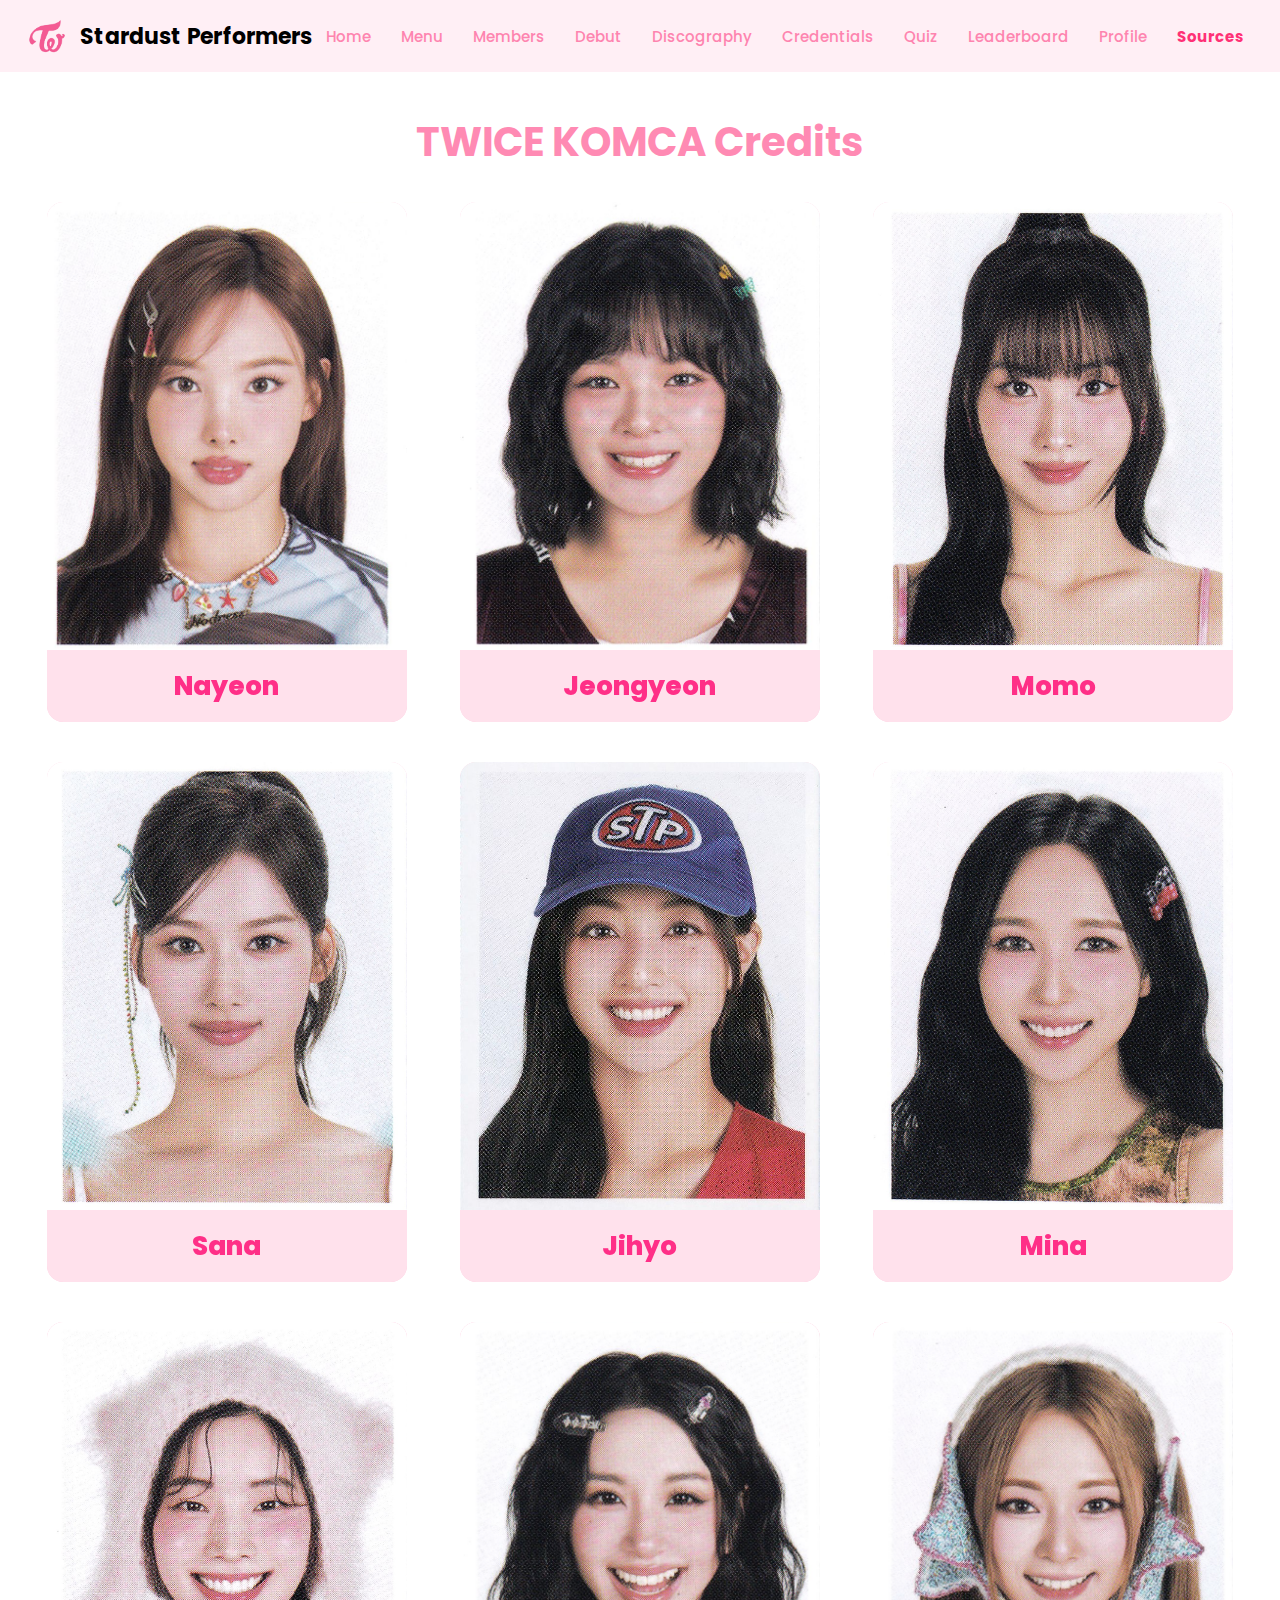
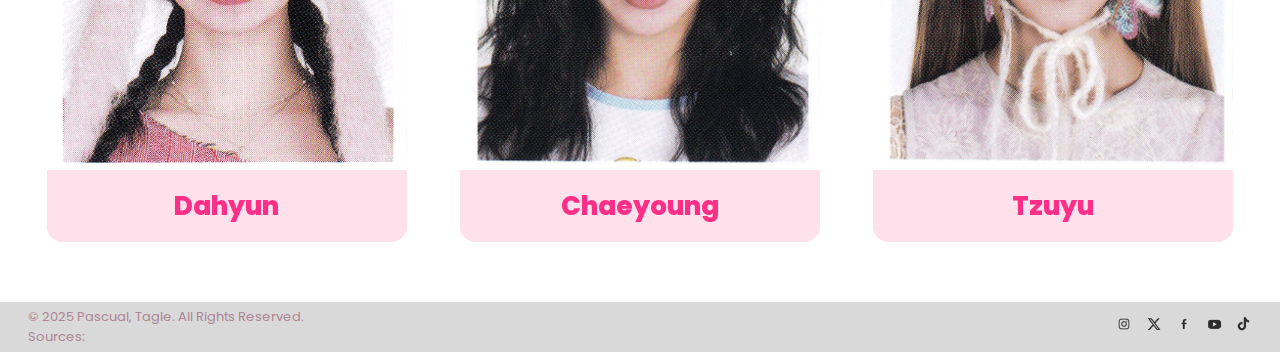
<file: public/credentials.html>
<!DOCTYPE html>
<html lang="en">
<head>
    <meta charset="utf-8" />
    <meta name="viewport" content="width=device-width, initial-scale=1" />
    <title>Stardust Performers</title>

    <link href="https://fonts.googleapis.com/css2?family=Poppins:wght@300;400;600;800&display=swap" rel="stylesheet">
    <link rel="stylesheet" href="credentials.css">
    <link rel="stylesheet" href="home.css">
</head>

<body>

    <nav>
        <div class="nav-left">
            <img src="../assets/twicelogo.png" class="logo" alt="Twice Logo">
            <span class="website-name">Stardust Performers</span>
        </div> 
        <ul class="menu">
            <li><a href="../index.html">Home</a></li>
            <li><a href="menu.html">Menu</a></li>
            <li><a href="members.html">Members</a></li>
            <li><a href="debut.html">Debut</a></li>
            <li><a href="discography.html">Discography</a></li>
            <li><a href="credentials.html">Credentials</a></li>
            <li><a href="quiz.html">Quiz</a></li>
            <li><a href="leaderboard.html">Leaderboard</a></li>
            <li><a href="profile.html">Profile</a></li>
            <li><a href="sources.html" class="active">Sources</a></li>
        </ul>
    </nav>

    <section class="credentials-section">

        <h1 class="credentials-title">TWICE KOMCA Credits</h1>

        <div class="card-grid">

            <div class="flip-card">
                <div class="flip-card-inner">

                    <div class="flip-card-front">
                        <img src="../assets/credentials/nayeon.jpg" alt="Nayeon">
                        <h2>Nayeon</h2>
                    </div>

                    <div class="flip-card-back">
                        <p>24/7 - twicetagram</p>
                        <p>rainbow - Feel Special</p>
                        <p>21:29 - Feel Special</p>
                        <p>Make Me Go - MORE & MORE</p>
                        <p>21:29 (Japanese) - #TWICE3</p>
                        <p>Depend On You - Eyes wide open</p>
                        <p>Baby Blue Love - Taste of Love</p>
                        <p>F.I.L.A. (Fall In Love Again) - FOL:O+T=<3 </p>
                        <p>Love Countdown - IM NAYEON</p>
                        <p>All of Nothing - IM NAYEON</p>
                        <p>Celebrate - Celebrate</p>
                        <p>Meeeeee - TEN: The Story Goes On</p>
                        <p>ME+YOU - TEN: The Story Goes On</p>
                    </div>

                </div>
            </div>

            <div class="flip-card">
                <div class="flip-card-inner">
                    <div class="flip-card-front">
                        <img src="../assets/credentials/jeongyeon.jpg" alt="Jeongyeon">
                        <h2>Jeongyeon</h2>
                    </div>
                    <div class="flip-card-back">
                        <p>Love Line - twicetagram</p>
                        <p>Sweet Talker - What is Love?</p>
                        <p>Lalala - YES or YES</p>
                        <p>21:29 - Feel Special</p>
                        <p>Sweet Summer Day - MORE & MORE</p>
                        <p>21:29 (Japanese) - #TWICE3</p>
                        <p>Celebrate - Celebrate</p>
                        <p>BLOOM - With YOU-th</p>
                        <p>ME+YOU - TEN: The Story Goes On</p>
                    </div>
                </div>
            </div>

            <div class="flip-card">
                <div class="flip-card-inner">
                    <div class="flip-card-front">
                        <img src="../assets/credentials/momo.jpg" alt="Momo">
                        <h2>Momo</h2>
                    </div>
                    <div class="flip-card-back">
                        <p>Shot Thru The Heart - Summer Nights</p>
                        <p>Hot - FANCY YOU</p>
                        <p>Love Foolish - Feel Special</p>
                        <p>21:29 - Feel Special</p>
                        <p>21:29 (Japanese) - #TWICE3</p>
                        <p>Celebrate - Celebrate</p>
                        <p>Funny Valentine - Masterpiece</p>
                        <p>Money In My Pocket - Haute Couture</p>
                        <p>ME+YOU - TEN: The Story Goes On</p>
                    </div>
                </div>
            </div>

            <div class="flip-card">
                <div class="flip-card-inner">
                    <div class="flip-card-front">
                        <img src="../assets/credentials/sana.jpg" alt="Sana">
                        <h2>Sana</h2>
                    </div>
                    <div class="flip-card-back">
                        <p>Shot Thru The Heart - Summer Nights</p>
                        <p>Turn It Up - FANCY YOU</p>
                        <p>21:29 - Feel Special</p>
                        <p>21:29 (Japanese) - #TWICE3</p>
                        <p>Do What We Like - Eyes wide open</p>
                        <p>Conversation - Taste of Love</p>
                        <p>Celebrate - Celebrate</p>
                        <p>Rewind You - Masterpiece</p>
                        <p>Mirage - Haute Couture</p>
                        <p>ME+YOU - TEN: The Story Goes On</p>
                    </div>
                </div>
            </div>

            <div class="flip-card">
                <div class="flip-card-inner">
                    <div class="flip-card-front">
                        <img src="../assets/credentials/jihyo.jpg" alt="Jihyo">
                        <h2>Jihyo</h2>
                    </div>
                    <div class="flip-card-back">
                        <p>Eye Eye Eyes - SIGNAL</p>
                        <p>24/7 - twicetagram</p>
                        <p>HO! - What is Love?</p>
                        <p>Sunset - YES or YES</p>
                        <p>Girls Like Us - FANCY YOU</p>
                        <p>Get Loud - Feel Special</p>
                        <p>21:29 - Feel Special</p>
                        <p>21:29 (Japanese) - #TWICE3</p>
                        <p>Up No More - Eyes wide open</p>
                        <p>First Time - Taste of Love</p>
                        <p>REAL YOU - FOL:O+T=<3 </p>
                        <p>CACTUS - FOL:O+T=<3 </p>
                        <p>Celebrate - Celebrate</p>
                        <p>Trouble - BETWEEN 1&2</p>
                        <p>Talkin’ About It (ft. 24kGoldn) - ZONE</p>
                        <p>Closer - ZONE</p>
                        <p>Wishin’ on you - ZONE</p>
                        <p>Don’t Wanna Go Back (with Heize) - ZONE</p>
                        <p>Room - ZONE</p>
                        <p>Nightmare - Zone</p>
                        <p>Like 1 - ENEMY</p>
                        <p>ME+YOU - TEN: The Story Goes On</p>
                    </div>
                </div>
            </div>

            <div class="flip-card">
                <div class="flip-card-inner">
                    <div class="flip-card-front">
                        <img src="../assets/credentials/mina.jpg" alt="Mina">
                        <h2>Mina</h2>
                    </div>
                    <div class="flip-card-back">
                        <p>Shot Thru The Heart - Summer Nights</p>
                        <p>21:29 - Feel Special</p>
                        <p>21:29 (Japanese) - #TWICE3</p>
                        <p>Celebrate - Celebrate</p>
                        <p>It’s Not Easy For You - Masterpiece</p>
                        <p>Misty - Haute Couture</p>
                        <p>ME+YOU - TEN: The Story Goes On</p>
                    </div>
                </div>
            </div>

            <div class="flip-card">
                <div class="flip-card-inner">
                    <div class="flip-card-front">
                        <img src="../assets/credentials/dahyun.jpg" alt="Dahyun">
                        <h2>Dahyun</h2>
                    </div>
                    <div class="flip-card-back">
                        <p>Missing U - twicetagram</p>
                        <p>Trick It - Feel Special</p>
                        <p>21:29 - Feel Special</p>
                        <p>21:29 (Japanese) - #TWICE3</p>
                        <p>Bring It Back - Eyes wide open</p>
                        <p>Queen - Eyes wide open</p>
                        <p>Scandal - Taste of Love</p>
                        <p>SOS - Taste of Love</p>
                        <p>CRUEL - FOL:O+T=<3</p>
                        <p>Celebrate - Celebrate</p>
                        <p>Tick Tock - Celebrate</p>
                        <p>That’s all I‘m saying - Celebrate</p>
                        <p>When We Were Kids - BETWEEN 1&2</p>
                        <p>Blame It On Me - READY TO BE</p>
                        <p>Crazy Stupid Love - READY TO BE</p>
                        <p>You Get Me - With YOU-th</p>
                        <p>Keeper - STRATEGY</p>
                        <p>Up To You - ENEMY</p>
                        <p>Glow - ENEMY</p>
                        <p>Chess - TEN: The Story Goes On</p>
                        <p>ME+YOU - TEN: The Story Goes On</p>
                    </div>
                </div>
            </div>

            <div class="flip-card">
                <div class="flip-card-inner">
                    <div class="flip-card-front">
                        <img src="../assets/credentials/chaeyoung.jpg" alt="Chaeyoung">
                        <h2>Chaeyoung</h2>
                    </div>
                    <div class="flip-card-back">
                        <p>Precious Love - PAGE TWO</p>
                        <p>Eye Eye Eyes - SIGNAL</p>
                        <p>Missing U - twicetagram</p>
                        <p>Don't Give Up - twicetagram</p>
                        <p>Sweet Talker - What is Love?</p>
                        <p>Young & Wild - YES or YES</p>
                        <p>Strawberry - FANCY YOU</p>
                        <p>21:29 - Feel Special</p>
                        <p>How U Doin' - &TWICE</p>
                        <p>Sweet Summer Day - MORE & MORE</p>
                        <p>21:29 (Japanese) - #TWICE3</p>
                        <p>Handle It - Eyes wide open</p>
                        <p>The Feels (Korean)</p>
                        <p>Celebrate - Celebrate</p>
                        <p>Basics - BETWEEN 1&2</p>
                        <p>Rush - With YOU-th</p>
                        <p>Avocado (feat. Gliiico) - LIL FANTASY vol.1</p>
                        <p>Band-Aid - LIL FANTASY vol.1</p>
                        <p>Shoot (Firecracker) - LIL FANTASY vol.1</p>
                        <p>Girl - LIL FANTASY vol.1</p>
                        <p>Ribbons - LIL FANTASY vol.1</p>
                        <p>DownPour (with Kai) - LIL FANTASY vol.1</p>
                        <p>BF - LIL FANTASY vol.1</p>
                        <p>Shadow Puppet - LIL FANTASY vol.1</p>
                        <p>My Guitar - LIL FANTASY vol.1</p>
                        <p>ME+YOU - TEN: The Story Goes On</p>
                    </div>
                </div>
            </div>

            <div class="flip-card">
                <div class="flip-card-inner">
                    <div class="flip-card-front">
                        <img src="../assets/credentials/tzuyu.jpg" alt="Tzuyu">
                        <h2>Tzuyu</h2>
                    </div>
                    <div class="flip-card-back">
                        <p>21:29 - Feel Special</p>
                        <p>21:29 (Japanese) - #TWICE3</p>
                        <p>Celebrate - Celebrate</p>
                        <p>Fly - abouTzu</p>
                        <p>ME+YOU - TEN: The Story Goes On</p>
                    </div>
                </div>
            </div>

        </div>
    </section>

    <footer class="site-footer">
        <div class="footer-left">
            © 2025 Pascual, Tagle. All Rights Reserved.
            <span class="sources-label">Sources:</span>
        </div>
        <div class="footer-right">
            <a href="https://www.instagram.com/twicetagram/" target="_blank" rel="noopener noreferrer">
                <img src="../assets/footer/instagram.png" alt="Instagram">
            </a>
            <a href="https://x.com/JYPETWICE" target="_blank" rel="noopener noreferrer">
                <img src="../assets/footer/x.png" alt="Twitter / X">
            </a>
            <a href="https://www.facebook.com/JYPETWICE" target="_blank" rel="noopener noreferrer">
                <img src="../assets/footer/facebook.png" alt="Facebook">
            </a>
            <a href="https://www.youtube.com/@TWICE" target="_blank" rel="noopener noreferrer">
                <img src="../assets/footer/youtube.png" alt="YouTube">
            </a>
            <a href="https://www.tiktok.com/@twice_tiktok_official" target="_blank" rel="noopener noreferrer">
                <img src="../assets/footer/tiktok.png" alt="TikTok">
            </a>
        </div>
    </footer>

</body>
</html>
</file>
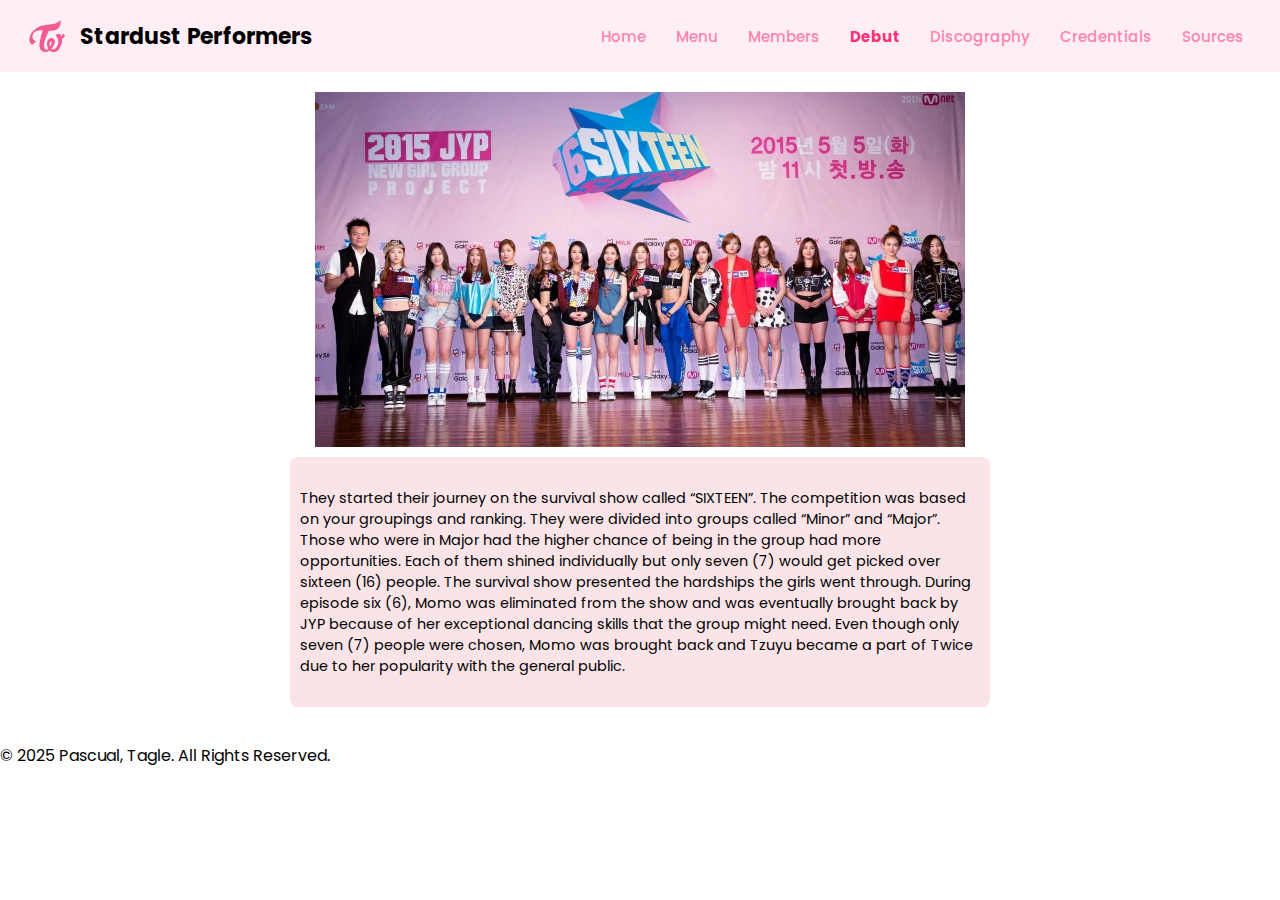
<file: public/debut.html>
<!DOCTYPE html>
<html lang="en">
<head>
    <meta charset="utf-8" />
    <meta name="viewport" content="width=device-width, initial-scale=1" />
    <title>Stardust Performers</title>
    <link href="https://fonts.googleapis.com/css2?family=Poppins:wght@300;400;600;800&display=swap" rel="stylesheet">
    <link rel="stylesheet" href="debut.css">
</head>

<body>
    <nav>
        <div class="nav-left">
            <img src="../assets/twicelogo.png" class="logo" alt="Twice Logo">
            <span class="website-name">Stardust Performers</span>
        </div> 
        <ul class="menu">
            <li><a href="../index.html">Home</a></li>
            <li><a href="menu.html">Menu</a></li>
            <li><a href="members.html">Members</a></li>
            <li><a href="debut.html" class="active">Debut</a></li>
            <li><a href="discography.html">Discography</a></li>
            <li><a href="credentials.html">Credentials</a></li>
            <li><a href="sources.html">Sources</a></li>
        </ul>
    </nav>

    <div class="sixteen">
        <div class="sixteen-pic">
            <img src="../assets/Sixteen.webp" alt="SIXTEEN">
        </div>
        <div class="sixteen-desc">
            <p>They started their journey on the survival show called “SIXTEEN”. The competition was based on your groupings and ranking. 
                They were divided into groups called “Minor” and “Major”. Those who were in Major had the higher chance of being in the group 
                had more opportunities. Each of them shined individually but only seven (7) would get picked over sixteen (16) people. 
                The survival show presented the hardships the girls went through. During episode six (6), Momo was eliminated from the show and was 
                eventually brought back by JYP because of her exceptional dancing skills that the group might need. Even though only seven (7) people 
                were chosen, Momo was brought back and Tzuyu became a part of Twice due to her popularity with the general public.
            </p>
        </div>
    </div>

    <footer>
        <p>© 2025 Pascual, Tagle. All Rights Reserved.</p>
    </footer>

</body>
</html>
</file>
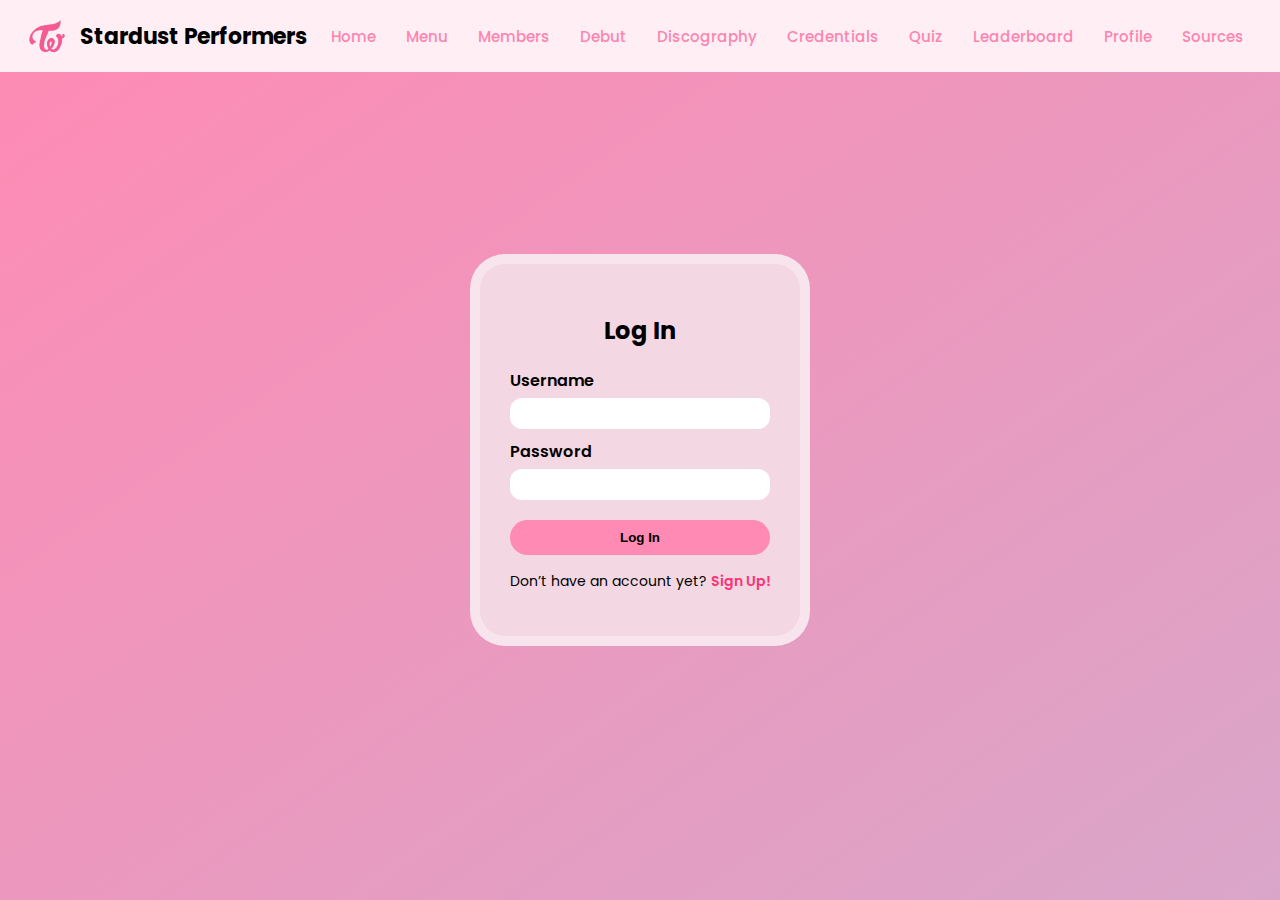
<file: public/login.html>
<!DOCTYPE html>
<html lang="en">
<head>
<meta charset="UTF-8">
<title>Login</title>

<link href="https://fonts.googleapis.com/css2?family=Poppins:wght@300;400;600;800&display=swap" rel="stylesheet">
<link rel="stylesheet" href="login.css">
</head>

<body>

    <nav>
        <div class="nav-left">
            <img src="../assets/twicelogo.png" class="logo" alt="Twice Logo">
            <span class="website-name">Stardust Performers</span>
        </div> 
        <ul class="menu">
            <li><a href="../index.html">Home</a></li>
            <li><a href="menu.html">Menu</a></li>
            <li><a href="members.html">Members</a></li>
            <li><a href="debut.html">Debut</a></li>
            <li><a href="discography.html">Discography</a></li>
            <li><a href="credentials.html">Credentials</a></li>
            <li><a href="quiz.html">Quiz</a></li>
            <li><a href="leaderboard.html">Leaderboard</a></li>
            <li><a href="profile.html">Profile</a></li>
            <li><a href="sources.html">Sources</a></li>
        </ul>
    </nav>

<div class="login-section">

    <div class="login-card">
        <h2>Log In</h2>

        <label>Username</label>
        <input type="text" id="loginUser">

        <label>Password</label>
        <input type="password" id="loginPass">

        <button onclick="login()">Log In</button>

        <p id="loginMsg"></p>

        <p class="switch-text">
            Don’t have an account yet?
            <a href="signup.html">Sign Up!</a>
        </p>

    </div>

</div>

<script src="login.js"></script>
</body>
</html>
</file>
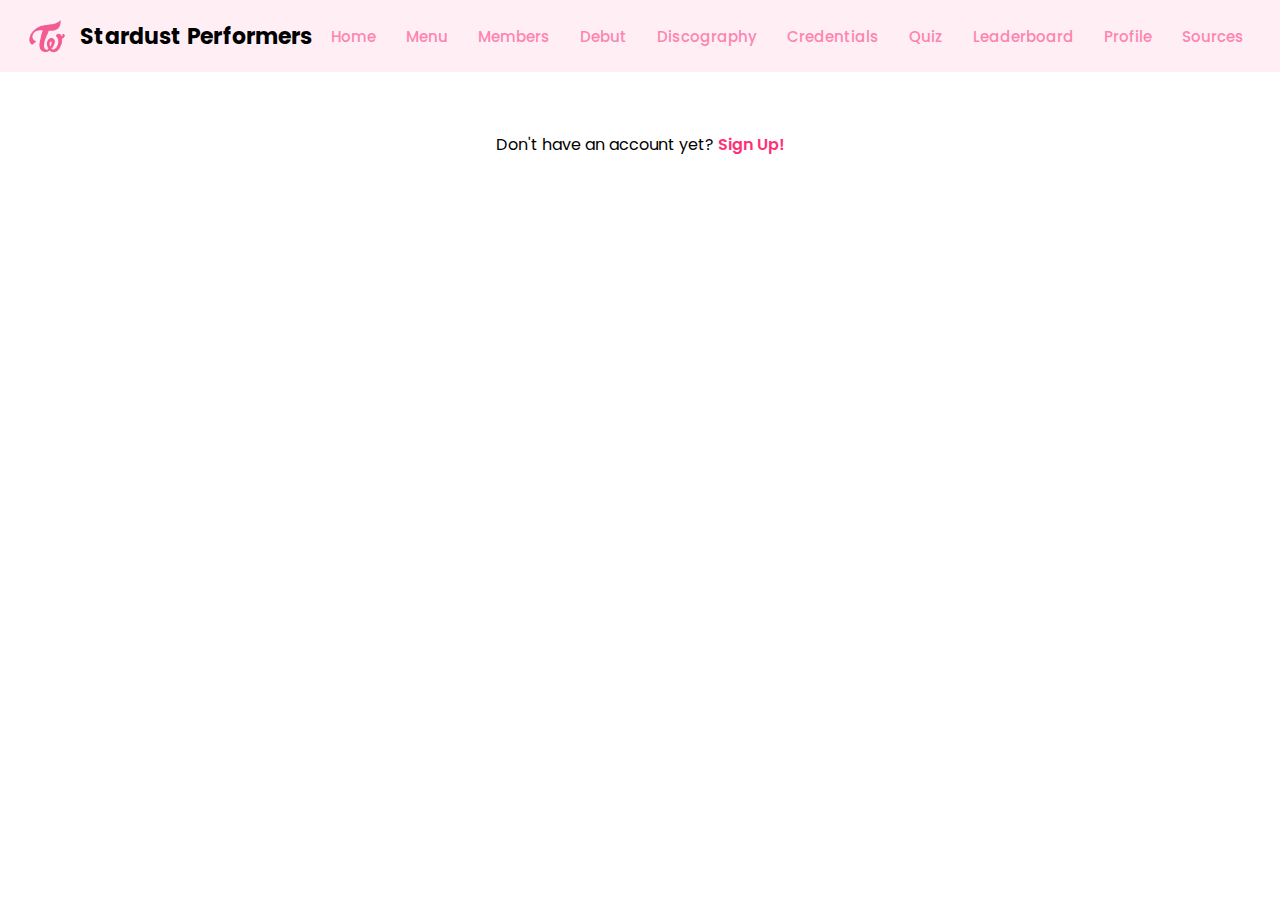
<file: public/profile.html>
<!DOCTYPE html>
<html lang="en">
<head>
    <meta charset="UTF-8">
    <meta name="viewport" content="width=device-width, initial-scale=1.0">
    <title>Profile</title>

    <link rel="stylesheet" href="profile.css">
    <link href="https://fonts.googleapis.com/css2?family=Poppins:wght@300;400;600;800&display=swap" rel="stylesheet">
</head>

<body>

    <nav>
        <div class="nav-left">
            <img src="../assets/twicelogo.png" class="logo" alt="Twice Logo">
            <span class="website-name">Stardust Performers</span>
        </div> 
        <ul class="menu">
            <li><a href="../index.html">Home</a></li>
            <li><a href="menu.html">Menu</a></li>
            <li><a href="members.html">Members</a></li>
            <li><a href="debut.html">Debut</a></li>
            <li><a href="discography.html">Discography</a></li>
            <li><a href="credentials.html">Credentials</a></li>
            <li><a href="quiz.html">Quiz</a></li>
            <li><a href="leaderboard.html">Leaderboard</a></li>
            <li><a href="profile.html">Profile</a></li>
            <li><a href="sources.html">Sources</a></li>
        </ul>
    </nav>

<main class="profile-section">

    <h1 id="welcomeText">Welcome, <span id="displayUsername">User</span>!</h1>

    <p id="noAccountMsg" style="display:none;">
        Don't have an account yet? 
        <a href="signup.html">Sign Up!</a>
    </p>

    <div class="profile-row" id="profileContent">
        <div class="pill">Bias: <span id="bias"></span></div>
        <div class="pill">Favorite Track: <span id="track"></span></div>
        <div class="pill">Favorite Album: <span id="album"></span></div>
    </div>

    <div class="score-box" id="scoreBox">
        <p>
            TWICE's Quiz Scores:
            <a href="scores.html">View Scores</a>
        </p>
    </div>

</main>

<script src="profile.js"></script>
</body>
</html>
</file>
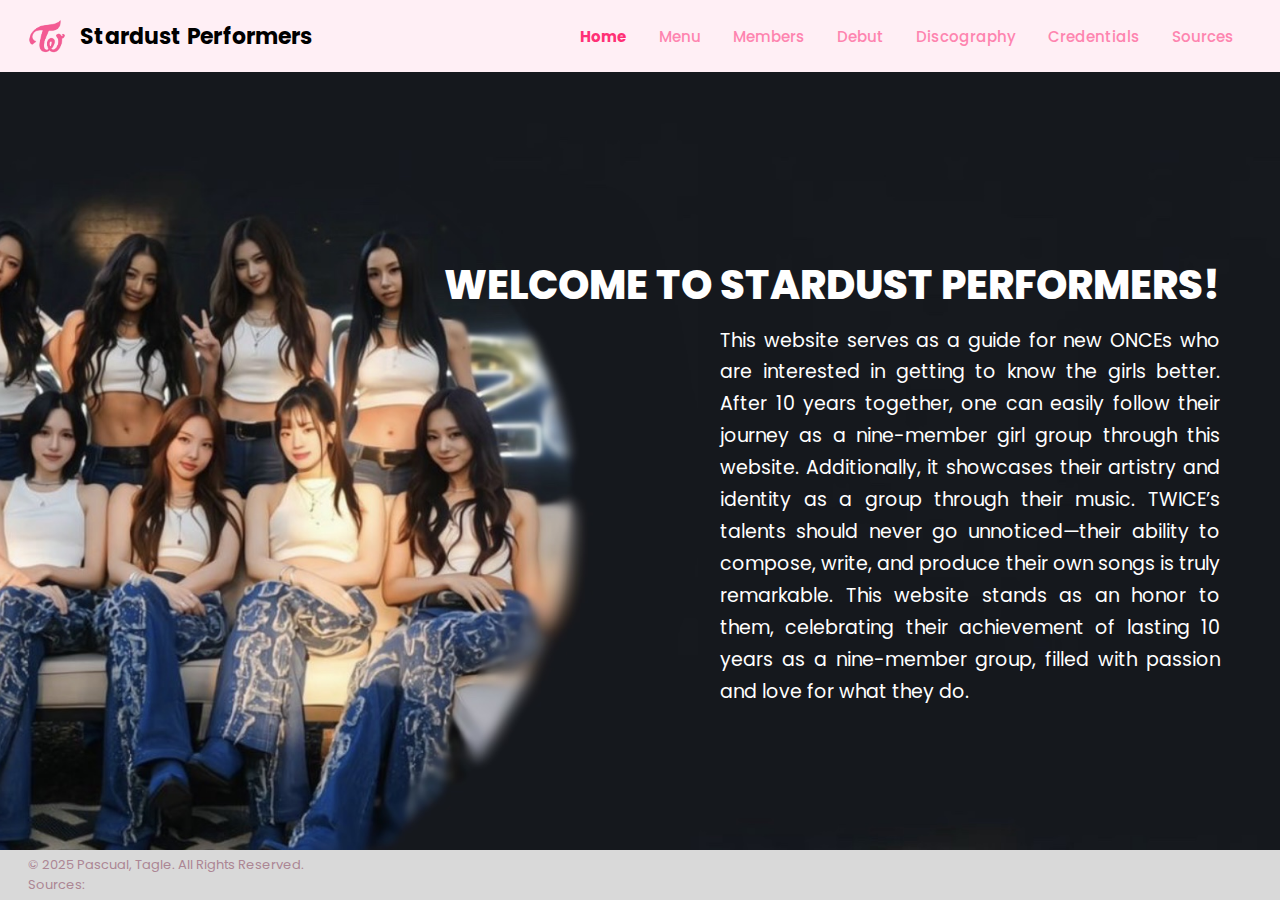
<file: public/project.html>
<!DOCTYPE html>
<html lang="en">
<head>
    <meta charset="utf-8" />
    <meta name="viewport" content="width=device-width, initial-scale=1" />
    <title>Stardust Performers</title>
    <link href="https://fonts.googleapis.com/css2?family=Poppins:wght@300;400;600;800&display=swap" rel="stylesheet">

    <style>
        :root {
            --nav-height: 72px;
            --footer-height: 50px;
        }

        * { box-sizing: border-box; }

        body {
            margin: 0;
            padding: 0;
            display: flex;
            flex-direction: column;
            height: 100vh;
            font-family: "Poppins", sans-serif;
            background-color: #14181e;
            color: #fff;
            overflow: hidden;
        }

        nav {
            background-color: #ffeff5;
            padding: 10px 26px;
            display: flex;
            align-items: center;
            justify-content: space-between;
            position: fixed;
            width: 100%;
            top: 0;
            left: 0;
            height: var(--nav-height);
            z-index: 100;
        }

        .nav-left { display: flex; align-items: center; gap: 12px; }

        .logo { width: 42px; height: auto; }

        .website-name {
            font-size: 22px;
            font-weight: 700;
            color: #000;
            letter-spacing: 0.3px;
        }

        .menu {
            margin-right: 10px;
            display: flex;
            gap: 12px;
            white-space: nowrap;
        }

        .menu a {
            text-decoration: none;
            color: #fe84af;
            font-weight: 500;
            font-size: 15px;
            padding: 6px 10px;
        }

        .menu a.active {
            color: #ff3176;
            font-weight: 700;
        }

        .main-content {
            margin-top: var(--nav-height);
            height: calc(100vh - var(--nav-height) - var(--footer-height));
            width: 100%;
            background-image: url('../assets/homepage.png');
            background-size: cover;
            background-position: center;
            display: flex;
            justify-content: flex-end;
            align-items: center;
            padding-right: 60px;
            padding-left: 40px;
        }

        .right-text {
            display: flex;
            flex-direction: column;
            align-items: flex-end;
            max-width: 500px;
            transform: translateY(20px);
        }

        .right-text h1 {
            font-size: 40px;
            font-weight: 800;
            margin: 0 0 10px 0;
            white-space: nowrap;
        }

        .right-text p {
            margin: 0;
            font-size: 19px;
            text-align: justify;
            line-height: 1.68;
        }

        footer {
            height: var(--footer-height);
            padding: 10px 28px;
            background-color: #d9d9d9;
            color: #ac8694;
            font-size: 13px;
            display: flex;
            flex-direction: column;
            justify-content: center;
        }
    </style>
</head>

<body>

<nav>
    <div class="nav-left">
        <img src="../assets/twicelogo.png" class="logo" alt="Twice Logo">
        <span class="website-name">Stardust Performers</span>
    </div>

    <div class="menu">
        <a href="index.html" class="active">Home</a>
        <a href="menu.html">Menu</a>
        <a href="members.html">Members</a>
        <a href="debut.html">Debut</a>
        <a href="discography.html">Discography</a>
        <a href="credentials.html">Credentials</a>
        <a href="sources.html">Sources</a>
    </div>
</nav>

<div class="main-content">
    <div class="right-text">
        <h1>WELCOME TO STARDUST PERFORMERS!</h1>
        <p>
            This website serves as a guide for new ONCEs who are interested in getting to know the girls better.
            After 10 years together, one can easily follow their journey as a nine-member girl group through this
            website. Additionally, it showcases their artistry and identity as a group through their music.
            TWICE’s talents should never go unnoticed—their ability to compose, write, and produce their own songs
            is truly remarkable. This website stands as an honor to them, celebrating their achievement of lasting
            10 years as a nine-member group, filled with passion and love for what they do.
        </p>
    </div>
</div>

<footer>
    © 2025 Pascual, Tagle. All Rights Reserved.
    <span>Sources:</span>
</footer>

</body>
</html>
</file>
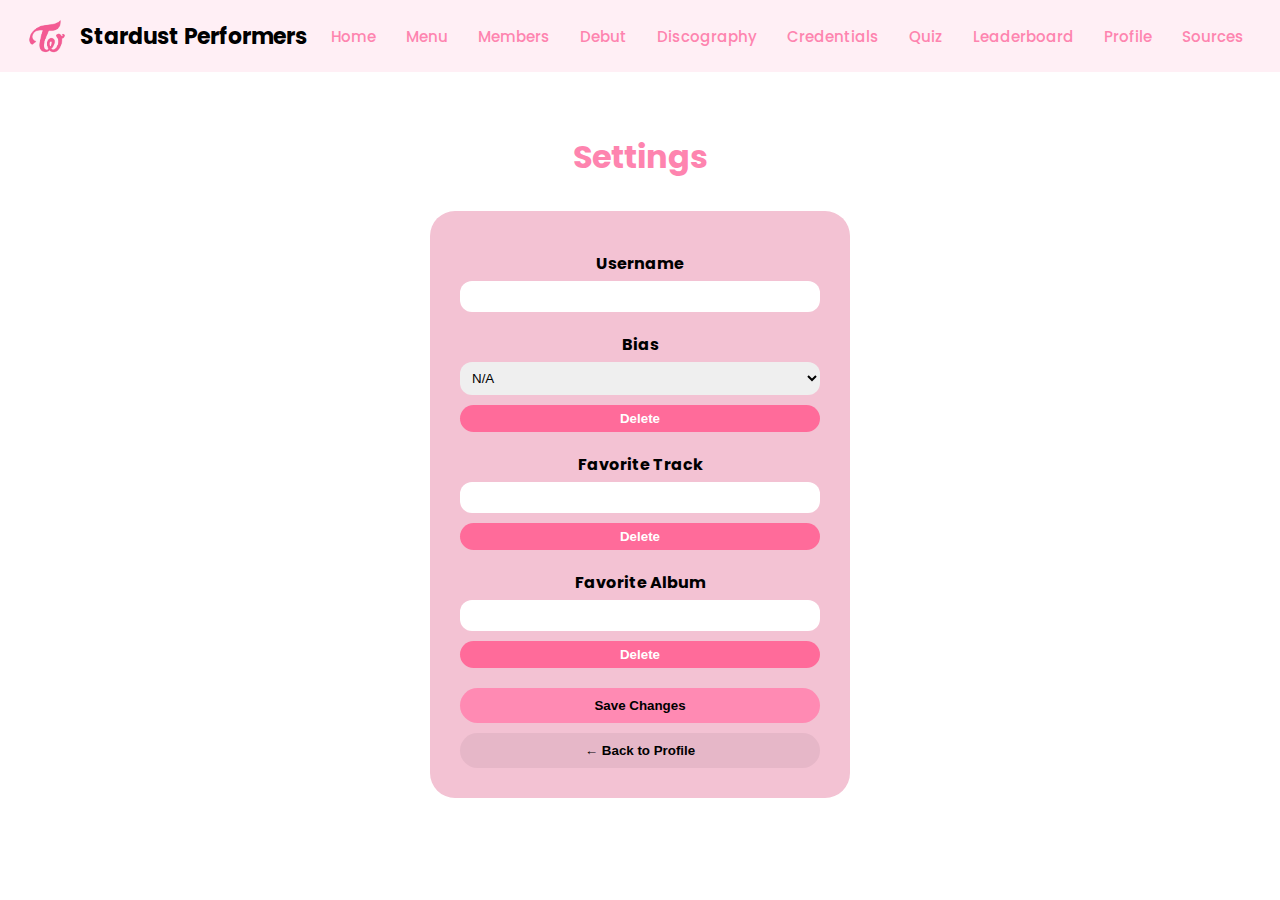
<file: public/settings.html>
<!DOCTYPE html>
<html lang="en">
<head>
    <meta charset="UTF-8">
    <meta name="viewport" content="width=device-width, initial-scale=1.0">
    <title>Settings</title>

    <link rel="stylesheet" href="settings.css">
    <link href="https://fonts.googleapis.com/css2?family=Poppins:wght@300;400;600;800&display=swap" rel="stylesheet">
</head>

<body>

<nav>
    <div class="nav-left">
        <img src="../assets/twicelogo.png" class="logo" alt="Twice Logo">
        <span class="website-name">Stardust Performers</span>
    </div> 
    <ul class="menu">
        <li><a href="../index.html">Home</a></li>
        <li><a href="menu.html">Menu</a></li>
        <li><a href="members.html">Members</a></li>
        <li><a href="debut.html">Debut</a></li>
        <li><a href="discography.html">Discography</a></li>
        <li><a href="credentials.html">Credentials</a></li>
        <li><a href="quiz.html">Quiz</a></li>
        <li><a href="leaderboard.html">Leaderboard</a></li>
        <li><a href="profile.html">Profile</a></li>
        <li><a href="sources.html">Sources</a></li>
    </ul>
</nav>

<main class="settings-section">

    <h1>Settings</h1>

    <div class="settings-card">

        <label>Username</label>
        <input type="text" id="username">

        <label>Bias</label>
        <select id="bias">
            <option value="">N/A</option>
            <option>Nayeon</option>
            <option>Jeongyeon</option>
            <option>Momo</option>
            <option>Sana</option>
            <option>Jihyo</option>
            <option>Mina</option>
            <option>Dahyun</option>
            <option>Chaeyoung</option>
            <option>Tzuyu</option>
        </select>
        <button onclick="deleteField('bias')" class="delete-btn">Delete</button>

        <label>Favorite Track</label>
        <input type="text" id="track">
        <button onclick="deleteField('favTrack')" class="delete-btn">Delete</button>

        <label>Favorite Album</label>
        <input type="text" id="album">
        <button onclick="deleteField('favAlbum')" class="delete-btn">Delete</button>

        <button onclick="saveChanges()" class="save-btn">Save Changes</button>
        <button onclick="goBack()" class="back-btn">← Back to Profile</button>

    </div>

</main>

<script src="settings.js"></script>

</body>
</html>
</file>
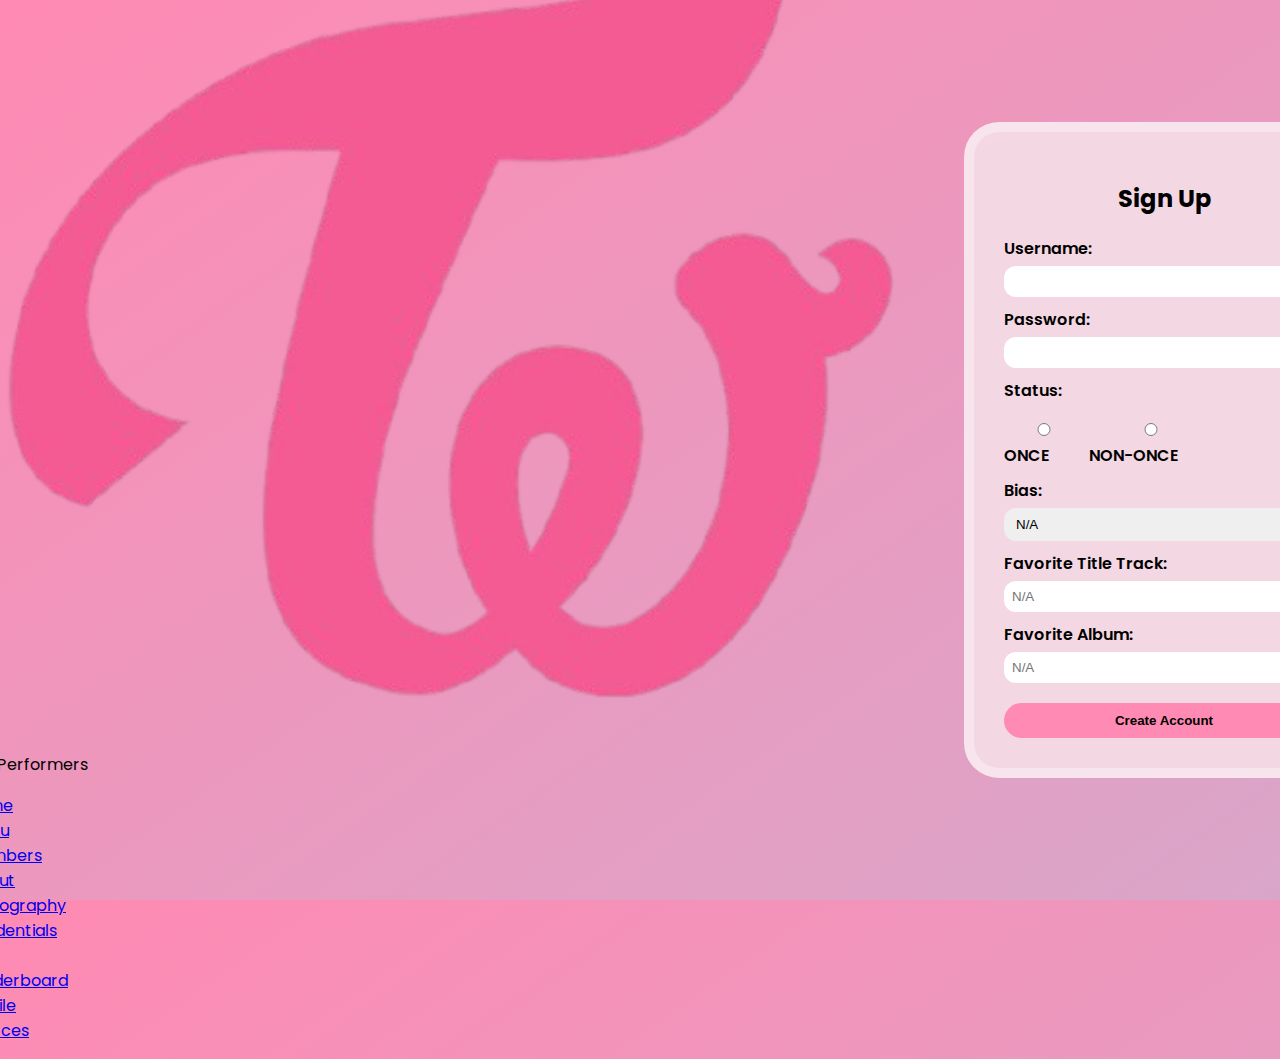
<file: public/signup.html>
<!DOCTYPE html>
<html lang="en">
<head>
    <meta charset="UTF-8">
    <meta name="viewport" content="width=device-width, initial-scale=1.0">
    <title>Sign Up Form</title>
    <link href="https://fonts.googleapis.com/css2?family=Poppins:wght@300;400;600;800&display=swap" rel="stylesheet">
    <link rel="stylesheet" href="signup.css">
</head>

<body>

    <nav>
        <div class="nav-left">
            <img src="../assets/twicelogo.png" class="logo" alt="Twice Logo">
            <span class="website-name">Stardust Performers</span>
        </div> 
        <ul class="menu">
            <li><a href="../index.html">Home</a></li>
            <li><a href="menu.html">Menu</a></li>
            <li><a href="members.html">Members</a></li>
            <li><a href="debut.html">Debut</a></li>
            <li><a href="discography.html">Discography</a></li>
            <li><a href="credentials.html">Credentials</a></li>
            <li><a href="quiz.html">Quiz</a></li>
            <li><a href="leaderboard.html">Leaderboard</a></li>
            <li><a href="profile.html">Profile</a></li>
            <li><a href="sources.html" class="active">Sources</a></li>
        </ul>
    </nav>

    <section class="signup-section">

        <div class="signup-card">
            <h2>Sign Up</h2>

            <form id="signupForm">

                <label>Username:</label>
                <input type="text" id="username" required>

                <label>Password:</label>
                <input type="password" id="password" required>

                <label>Status:</label>
                <div class="radio-group">
                    <label><input type="radio" name="status" value="ONCE"> ONCE</label>
                    <label><input type="radio" name="status" value="NON-ONCE"> NON-ONCE</label>
                </div>

                <label>Bias:</label>
                <select id="bias">
                    <option value="">N/A</option>
                    <option>Nayeon</option>
                    <option>Jeongyeon</option>
                    <option>Momo</option>
                    <option>Sana</option>
                    <option>Jihyo</option>
                    <option>Mina</option>
                    <option>Dahyun</option>
                    <option>Chaeyoung</option>
                    <option>Tzuyu</option>
                </select>

                <label>Favorite Title Track:</label>
                <input type="text" id="favTrack" placeholder="N/A">

                <label>Favorite Album:</label>
                <input type="text" id="favAlbum" placeholder="N/A">

                <button type="submit">Create Account</button>

            </form>
        </div>

    </section>

    <script src="signup.js"></script>
</body>
</html>
</file>
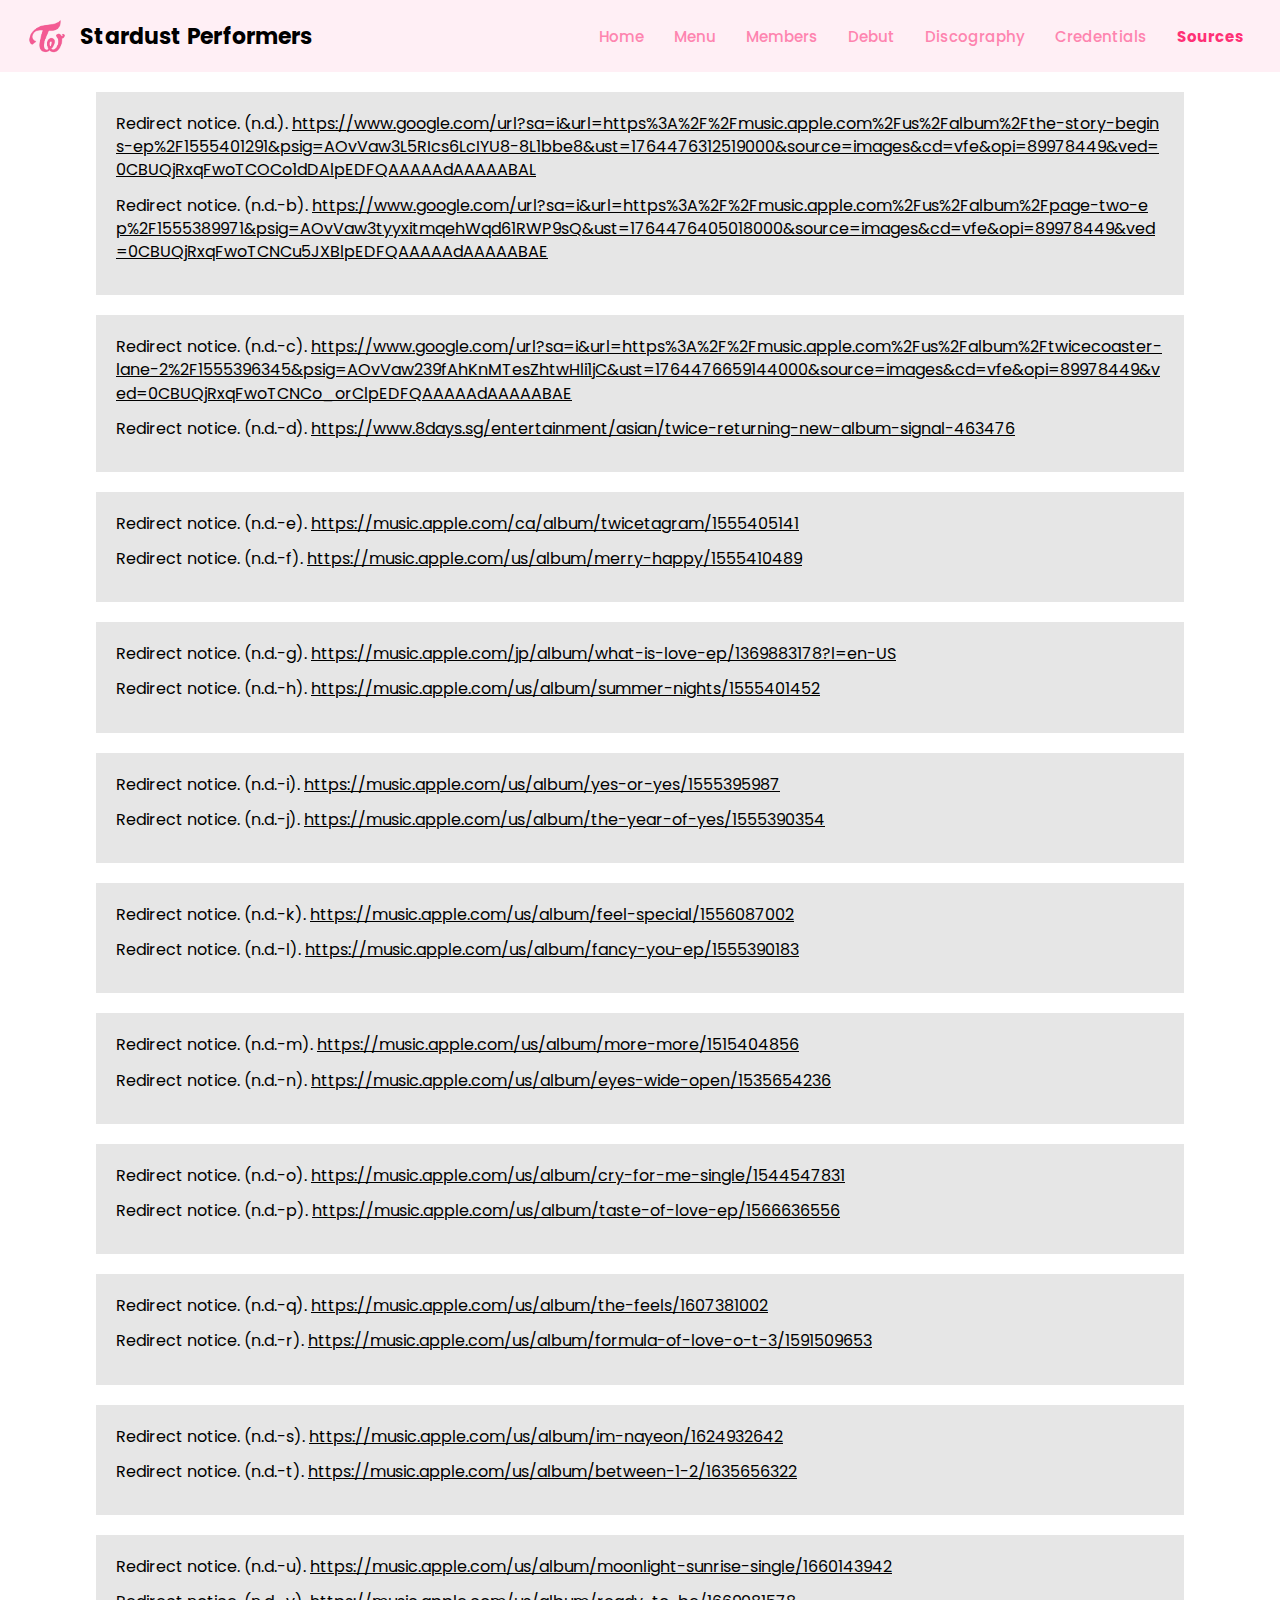
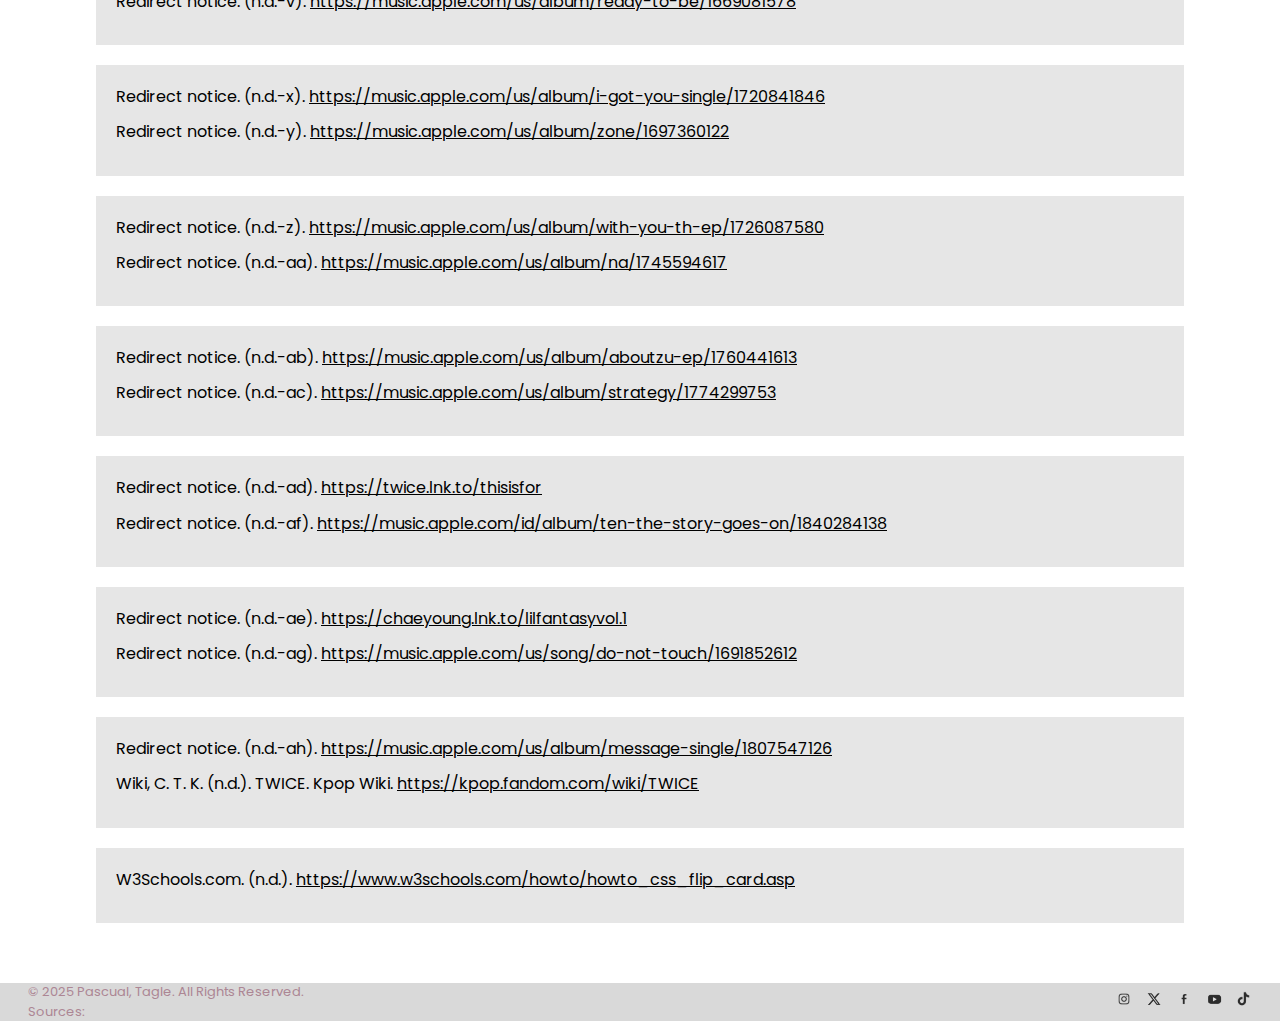
<file: public/sources.html>
<!DOCTYPE html>
<html lang="en">
<head>
    <meta charset="utf-8" />
    <meta name="viewport" content="width=device-width, initial-scale=1" />
    <title>Stardust Performers</title>

    <link href="https://fonts.googleapis.com/css2?family=Poppins:wght@300;400;600;800&display=swap" rel="stylesheet">
    <link rel="stylesheet" href="sources.css">
    <link rel="stylesheet" href="home.css">
</head>

<body>

    <nav>
        <div class="nav-left">
            <img src="../assets/twicelogo.png" class="logo" alt="Twice Logo">
            <span class="website-name">Stardust Performers</span>
        </div> 
        <ul class="menu">
            <li><a href="../index.html">Home</a></li>
            <li><a href="menu.html">Menu</a></li>
            <li><a href="members.html">Members</a></li>
            <li><a href="debut.html">Debut</a></li>
            <li><a href="discography.html">Discography</a></li>
            <li><a href="credentials.html">Credentials</a></li>
            <li><a href="sources.html" class="active">Sources</a></li>
        </ul>
    </nav>

    <main class="sources-section">
    <div class="sources-wrapper">

        <div class="gray-box">
            <p>
                Redirect notice. (n.d.). 
                <a href="https://www.google.com/url?sa=i&url=https%3A%2F%2Fmusic.apple.com%2Fus%2Falbum%2Fthe-story-begins-ep%2F1555401291&psig=AOvVaw3L5RIcs6LcIYU8-8L1bbe8&ust=1764476312519000&source=images&cd=vfe&opi=89978449&ved=0CBUQjRxqFwoTCOCo1dDAlpEDFQAAAAAdAAAAABAL" target="_blank">
                    https://www.google.com/url?sa=i&url=https%3A%2F%2Fmusic.apple.com%2Fus%2Falbum%2Fthe-story-begins-ep%2F1555401291&psig=AOvVaw3L5RIcs6LcIYU8-8L1bbe8&ust=1764476312519000&source=images&cd=vfe&opi=89978449&ved=0CBUQjRxqFwoTCOCo1dDAlpEDFQAAAAAdAAAAABAL
                </a>
            </p>
            <p>
                Redirect notice. (n.d.-b). 
                <a href="https://www.google.com/url?sa=i&url=https%3A%2F%2Fmusic.apple.com%2Fus%2Falbum%2Fpage-two-ep%2F1555389971&psig=AOvVaw3tyyxitmqehWqd61RWP9sQ&ust=1764476405018000&source=images&cd=vfe&opi=89978449&ved=0CBUQjRxqFwoTCNCu5JXBlpEDFQAAAAAdAAAAABAE" target="_blank">
                    https://www.google.com/url?sa=i&url=https%3A%2F%2Fmusic.apple.com%2Fus%2Falbum%2Fpage-two-ep%2F1555389971&psig=AOvVaw3tyyxitmqehWqd61RWP9sQ&ust=1764476405018000&source=images&cd=vfe&opi=89978449&ved=0CBUQjRxqFwoTCNCu5JXBlpEDFQAAAAAdAAAAABAE
                </a>
            </p>
        </div>

        <div class="gray-box">
            <p>
                Redirect notice. (n.d.-c). 
                <a href="https://www.google.com/url?sa=i&url=https%3A%2F%2Fmusic.apple.com%2Fus%2Falbum%2Ftwicecoaster-lane-2%2F1555396345&psig=AOvVaw239fAhKnMTesZhtwHli1jC&ust=1764476659144000&source=images&cd=vfe&opi=89978449&ved=0CBUQjRxqFwoTCNCo_orClpEDFQAAAAAdAAAAABAE" target="_blank">
                    https://www.google.com/url?sa=i&url=https%3A%2F%2Fmusic.apple.com%2Fus%2Falbum%2Ftwicecoaster-lane-2%2F1555396345&psig=AOvVaw239fAhKnMTesZhtwHli1jC&ust=1764476659144000&source=images&cd=vfe&opi=89978449&ved=0CBUQjRxqFwoTCNCo_orClpEDFQAAAAAdAAAAABAE
                </a>
            </p>
            <p>
                Redirect notice. (n.d.-d). 
                <a href="https://www.8days.sg/entertainment/asian/twice-returning-new-album-signal-463476" target="_blank">
                    https://www.8days.sg/entertainment/asian/twice-returning-new-album-signal-463476
                </a>
            </p>
        </div>

        <div class="gray-box">
            <p>
                Redirect notice. (n.d.-e). 
                <a href="https://music.apple.com/ca/album/twicetagram/1555405141" target="_blank">
                    https://music.apple.com/ca/album/twicetagram/1555405141
                </a>
            </p>
            <p>
                Redirect notice. (n.d.-f). 
                <a href="https://music.apple.com/us/album/merry-happy/1555410489" target="_blank">
                    https://music.apple.com/us/album/merry-happy/1555410489
                </a>
            </p>
        </div>

        <div class="gray-box">
            <p>
                Redirect notice. (n.d.-g). 
                <a href="https://music.apple.com/jp/album/what-is-love-ep/1369883178?l=en-US" target="_blank">
                    https://music.apple.com/jp/album/what-is-love-ep/1369883178?l=en-US
                </a>
            </p>
            <p>
                Redirect notice. (n.d.-h). 
                <a href="https://music.apple.com/us/album/summer-nights/1555401452" target="_blank">
                    https://music.apple.com/us/album/summer-nights/1555401452
                </a>
            </p>
        </div>

        <div class="gray-box">
            <p>
                Redirect notice. (n.d.-i). 
                <a href="https://music.apple.com/us/album/yes-or-yes/1555395987" target="_blank">
                    https://music.apple.com/us/album/yes-or-yes/1555395987
                </a>
            </p>
            <p>
                Redirect notice. (n.d.-j). 
                <a href="https://music.apple.com/us/album/the-year-of-yes/1555390354" target="_blank">
                    https://music.apple.com/us/album/the-year-of-yes/1555390354
                </a>
            </p>
        </div>

        <div class="gray-box">
            <p>
                Redirect notice. (n.d.-k). 
                <a href="https://music.apple.com/us/album/feel-special/1556087002" target="_blank">
                    https://music.apple.com/us/album/feel-special/1556087002
                </a>
            </p>
            <p>
                Redirect notice. (n.d.-l). 
                <a href="https://music.apple.com/us/album/fancy-you-ep/1555390183" target="_blank">
                    https://music.apple.com/us/album/fancy-you-ep/1555390183
                </a>
            </p>
        </div>

        <div class="gray-box">
            <p>
                Redirect notice. (n.d.-m). 
                <a href="https://music.apple.com/us/album/more-more/1515404856" target="_blank">
                    https://music.apple.com/us/album/more-more/1515404856
                </a>
            </p>
            <p>
                Redirect notice. (n.d.-n). 
                <a href="https://music.apple.com/us/album/eyes-wide-open/1535654236" target="_blank">
                    https://music.apple.com/us/album/eyes-wide-open/1535654236
                </a>
            </p>
        </div>

        <div class="gray-box">
            <p>
                Redirect notice. (n.d.-o). 
                <a href="https://music.apple.com/us/album/cry-for-me-single/1544547831" target="_blank">
                    https://music.apple.com/us/album/cry-for-me-single/1544547831
                </a>
            </p>
            <p>
                Redirect notice. (n.d.-p). 
                <a href="https://music.apple.com/us/album/taste-of-love-ep/1566636556" target="_blank">
                    https://music.apple.com/us/album/taste-of-love-ep/1566636556
                </a>
            </p>
        </div>

        <div class="gray-box">
            <p>
                Redirect notice. (n.d.-q). 
                <a href="https://music.apple.com/us/album/the-feels/1607381002" target="_blank">
                    https://music.apple.com/us/album/the-feels/1607381002
                </a>
            </p>
            <p>
                Redirect notice. (n.d.-r). 
                <a href="https://music.apple.com/us/album/formula-of-love-o-t-3/1591509653" target="_blank">
                    https://music.apple.com/us/album/formula-of-love-o-t-3/1591509653
                </a>
            </p>
        </div>

        <div class="gray-box">
            <p>
                Redirect notice. (n.d.-s). 
                <a href="https://music.apple.com/us/album/im-nayeon/1624932642" target="_blank">
                    https://music.apple.com/us/album/im-nayeon/1624932642
                </a>
            </p>
            <p>
                Redirect notice. (n.d.-t). 
                <a href="https://music.apple.com/us/album/between-1-2/1635656322" target="_blank">
                    https://music.apple.com/us/album/between-1-2/1635656322
                </a>
            </p>
        </div>

        <div class="gray-box">
            <p>
                Redirect notice. (n.d.-u). 
                <a href="https://music.apple.com/us/album/moonlight-sunrise-single/1660143942" target="_blank">
                    https://music.apple.com/us/album/moonlight-sunrise-single/1660143942
                </a>
            </p>
            <p>
                Redirect notice. (n.d.-v). 
                <a href="https://music.apple.com/us/album/ready-to-be/1669081578" target="_blank">
                    https://music.apple.com/us/album/ready-to-be/1669081578
                </a>
            </p>
        </div>

        <div class="gray-box">
            <p>
                Redirect notice. (n.d.-x). 
                <a href="https://music.apple.com/us/album/i-got-you-single/1720841846" target="_blank">
                    https://music.apple.com/us/album/i-got-you-single/1720841846
                </a>
            </p>
            <p>
                Redirect notice. (n.d.-y). 
                <a href="https://music.apple.com/us/album/zone/1697360122" target="_blank">
                    https://music.apple.com/us/album/zone/1697360122
                </a>
            </p>
        </div>

        <div class="gray-box">
            <p>
                Redirect notice. (n.d.-z). 
                <a href="https://music.apple.com/us/album/with-you-th-ep/1726087580" target="_blank">
                    https://music.apple.com/us/album/with-you-th-ep/1726087580
                </a>
            </p>
            <p>
                Redirect notice. (n.d.-aa). 
                <a href="https://music.apple.com/us/album/na/1745594617" target="_blank">
                    https://music.apple.com/us/album/na/1745594617
                </a>
            </p>
        </div>

        <div class="gray-box">
            <p>
                Redirect notice. (n.d.-ab). 
                <a href="https://music.apple.com/us/album/aboutzu-ep/1760441613" target="_blank">
                    https://music.apple.com/us/album/aboutzu-ep/1760441613
                </a>
            </p>
            <p>
                Redirect notice. (n.d.-ac). 
                <a href="https://music.apple.com/us/album/strategy/1774299753" target="_blank">
                    https://music.apple.com/us/album/strategy/1774299753
                </a>
            </p>
        </div>

        <div class="gray-box">
            <p>
                Redirect notice. (n.d.-ad). 
                <a href="https://twice.lnk.to/thisisfor" target="_blank">
                    https://twice.lnk.to/thisisfor
                </a>
            </p>
            <p>
                Redirect notice. (n.d.-af). 
                <a href="https://music.apple.com/id/album/ten-the-story-goes-on/1840284138" target="_blank">
                    https://music.apple.com/id/album/ten-the-story-goes-on/1840284138
                </a>
            </p>
        </div>

        <div class="gray-box">
            <p>
                Redirect notice. (n.d.-ae). 
                <a href="https://chaeyoung.lnk.to/lilfantasyvol.1" target="_blank">
                    https://chaeyoung.lnk.to/lilfantasyvol.1
                </a>
            </p>
            <p>
                Redirect notice. (n.d.-ag). 
                <a href="https://music.apple.com/us/song/do-not-touch/1691852612" target="_blank">
                    https://music.apple.com/us/song/do-not-touch/1691852612
                </a>
            </p>
        </div>

        <div class="gray-box">
            <p>
                Redirect notice. (n.d.-ah). 
                <a href="https://music.apple.com/us/album/message-single/1807547126" target="_blank">
                    https://music.apple.com/us/album/message-single/1807547126
                </a>
            </p>
            <p>
                Wiki, C. T. K. (n.d.). TWICE. Kpop Wiki. 
                <a href="https://kpop.fandom.com/wiki/TWICE" target="_blank">
                    https://kpop.fandom.com/wiki/TWICE
                </a>
            </p>
        </div>

        <div class="gray-box">
            <p>
                W3Schools.com. (n.d.). 
                <a href="https://www.w3schools.com/howto/howto_css_flip_card.asp" target="_blank">
                    https://www.w3schools.com/howto/howto_css_flip_card.asp
                </a>
            </p>
        </div>

    </div>
</main>

    <footer class="site-footer">
        <div class="footer-left">
            © 2025 Pascual, Tagle. All Rights Reserved.
            <span class="sources-label">Sources:</span>
        </div>

        <div class="footer-right">
            <a href="https://www.instagram.com/twicetagram/" target="_blank">
                <img src="../assets/footer/instagram.png" alt="Instagram">
            </a>
            <a href="https://x.com/JYPETWICE" target="_blank">
                <img src="../assets/footer/x.png" alt="Twitter / X">
            </a>
            <a href="https://www.facebook.com/JYPETWICE" target="_blank">
                <img src="../assets/footer/facebook.png" alt="Facebook">
            </a>
            <a href="https://www.youtube.com/@TWICE" target="_blank">
                <img src="../assets/footer/youtube.png" alt="YouTube">
            </a>
            <a href="https://www.tiktok.com/@twice_tiktok_official" target="_blank">
                <img src="../assets/footer/tiktok.png" alt="TikTok">
            </a>
        </div>
    </footer>

</body>
</html>
</file>
<file: public/credentials.css>
body {
    overflow-y: auto !important;
    overflow-x: hidden !important;
    height: auto !important;
    background-color: #ffffff !important;
    font-family: 'Poppins', sans-serif;
}

main,
.container,
.page-wrapper,
.content,
#content,
.wrapper {
    background-color: #ffffff !important;
}

.credentials-section {
    margin-top: var(--nav-height);
    padding-bottom: 60px;
}

.credentials-title {
    text-align: center;
    margin: 40px 0 30px;
    font-size: 40px;
    font-weight: 700;
    color: #ff8ab3;
}

.card-grid {
    width: 100%;
    display: grid;
    grid-template-columns: repeat(3, 1fr);
    justify-items: center;
    gap: 40px;
    padding: 0 40px;
}

.flip-card {
    background-color: transparent;
    width: 100%;
    max-width: 360px;
    height: 520px;
    perspective: 1000px;
}

.flip-card-inner {
    position: relative;
    width: 100%;
    height: 100%;
    transition: transform .8s;
    transform-style: preserve-3d;
}

.flip-card:hover .flip-card-inner {
    transform: rotateY(180deg);
}

.flip-card-front,
.flip-card-back {
    position: absolute;
    width: 100%;
    height: 100%;
    backface-visibility: hidden;
    border-radius: 16px;
    overflow: hidden;
}

.flip-card-front {
    background: #ffd2e3;
    display: flex;
    flex-direction: column;
    align-items: stretch;
    justify-content: flex-start;
    padding: 0;
}

.flip-card-front img {
    width: 100%;
    height: calc(100% - 72px);
    object-fit: cover;
    display: block;
    background-color: #ffd2e3;
    margin: 0;
    padding: 0;
}

.flip-card-front h2 {
    font-size: 26px;
    font-weight: 800;
    color: #ff2f87;
    margin: 0;
    height: 72px;
    display: flex;
    justify-content: center;
    align-items: center;
    background: #ffe1ec;
    border-bottom-left-radius: 16px;
    border-bottom-right-radius: 16px;
}

.flip-card-back {
    background: #ffc7d9;
    color: #000;
    transform: rotateY(180deg);
    padding: 20px;
    display: flex;
    flex-direction: column;
    gap: 8px;
    overflow-y: auto;
}

.flip-card-back::-webkit-scrollbar {
    width: 0;
    height: 0;
}

.flip-card-back p {
    text-align: center;
    margin: 0;
    font-size: 18px;
    font-weight: 600;
}

:root {
    --nav-height: 72px;
    --footer-height: 50px;
}

.site-footer {
    height: var(--footer-height);
    width: 100%;
    background-color: #d9d9d9;
    padding: 0 28px;
    display: flex;
    justify-content: space-between;
    align-items: center;
    font-size: 13px;
    color: #ac8694;
    margin-top: auto;
}

.footer-left {
    display: flex;
    flex-direction: column;
    align-items: flex-start;
    line-height: 1.4;
    white-space: nowrap;
}

.sources-label {
    margin-top: 2px;
}

.footer-right {
    display: flex;
    align-items: center;
    gap: 14px;
}

.footer-right img {
    width: 16px;
    height: 16px;
    object-fit: contain;
    opacity: 0.8;
    transition: opacity 0.2s ease;
}

.footer-right img:hover {
    opacity: 1;
}

@media (max-width: 1024px) {
    .card-grid {
        grid-template-columns: repeat(2, 1fr);
        gap: 32px;
        padding: 0 24px;
    }

    .credentials-title {
        font-size: 34px;
    }
}

@media (max-width: 768px) {
    nav {
        flex-wrap: wrap;
    }

    .menu {
        flex-wrap: wrap;
        justify-content: center;
        gap: 12px;
    }

    .card-grid {
        grid-template-columns: 1fr;
        gap: 28px;
        padding: 0 16px;
    }

    .flip-card {
        max-width: 100%;
        height: 480px;
    }

    .credentials-title {
        font-size: 28px;
        margin: 30px 0 20px;
    }

    .flip-card-back p {
        font-size: 16px;
    }
}

@media (max-width: 480px) {
    .credentials-title {
        font-size: 24px;
    }

    .flip-card {
        height: 440px;
    }

    .flip-card-front h2 {
        font-size: 22px;
    }
}

@media (max-width: 768px) {
  nav {
    overflow-x: auto;              
    white-space: nowrap;             
    -webkit-overflow-scrolling: touch; 
    padding: 10px 16px;
  }

  .nav-left,
  .menu {
    display: inline-flex;           
    flex: 0 0 auto;
    vertical-align: middle;
  }

  .menu {
    gap: 12px;                    
  }

  .menu a {
    flex: 0 0 auto;             
  }
}
</file>
<file: public/home.css>
:root {
    --nav-height: 72px;
    --footer-height: 50px;
}

* {
    box-sizing: border-box;
}

body {
    margin: 0;
    padding: 0;
    display: flex;
    flex-direction: column;
    height: 100vh;
    font-family: "Poppins", sans-serif;
    background-color: #14181e;
    color: #fff;
    overflow: hidden;
}

nav {
    background-color: #ffeff5;
    padding: 10px 26px;
    display: flex;
    align-items: center;
    justify-content: space-between;
    position: fixed;
    width: 100%;
    top: 0;
    left: 0;
    height: var(--nav-height);
    z-index: 100;
}

.nav-left {
    display: flex;
    align-items: center;
    gap: 12px;
}

.logo {
    width: 42px;
    height: auto;
}

.website-name {
    font-size: 22px;
    font-weight: 700;
    color: #000;
    letter-spacing: 0.3px;
}

.menu {
    list-style: none;
    padding: 0;
    margin: 0;
    display: flex;
    gap: 10px;
}

.menu li {
    list-style: none;
}

.menu a {
    text-decoration: none;
    color: #fe84af;
    font-weight: 500;
    font-size: 15px;
    padding: 6px 10px;
}

.menu a:hover,
.menu a.active {
    color: #ff3176;
    font-weight: 700;
}

.main-content {
    margin-top: var(--nav-height);
    height: calc(100vh - var(--nav-height) - var(--footer-height));
    width: 100%;
    background-image: url('../assets/homepage.png');
    background-size: cover;
    background-position: center;
    display: flex;
    justify-content: flex-end;
    align-items: center;
    padding-right: 60px;
    padding-left: 40px;
}

.right-text {
    display: flex;
    flex-direction: column;
    align-items: flex-end;
    max-width: 500px;
    transform: translateY(20px);
}

.right-text h1 {
    font-size: 40px;
    font-weight: 800;
    margin: 0 0 10px 0;
    white-space: nowrap;
}

.right-text p {
    margin: 0;
    font-size: 19px;
    text-align: justify;
    line-height: 1.68;
}

.site-footer {
    height: var(--footer-height);
    background-color: #d9d9d9;
    padding: 0 28px;
    display: flex;
    align-items: center;
    justify-content: space-between;
    font-size: 13px;
    color: #ac8694;
}

.footer-left {
    display: flex;
    flex-direction: column; 
    align-items: flex-start;
    line-height: 1.4;
    white-space: nowrap;
}

.sources-label {
    margin-top: 2px;
}

.footer-right {
    display: flex;
    align-items: center;
    gap: 14px;
}

.footer-right img {
    width: 16px;
    height: 16px;
    object-fit: contain;
    opacity: 0.8;
    transition: opacity 0.2s ease;
}

.footer-right img:hover {
    opacity: 1;
}

@media (max-width: 768px) {

  nav {
    padding: 10px 16px;
    flex-wrap: wrap;
  }

  .website-name {
    font-size: 18px;
  }

  .menu {
    flex-wrap: wrap;
    justify-content: center;
    gap: 6px;
  }

  .menu a {
    font-size: 13px;
    padding: 5px 8px;
  }

  .site-footer {
    flex-direction: column;
    gap: 6px;
    height: auto;
    padding: 10px;
    text-align: center;
  }

  .footer-left {
    align-items: center;
    white-space: normal;
  }

  .footer-right {
    justify-content: center;
  }
}

@media (max-width: 768px) {

  body {
    overflow: auto;
  }

  .main-content {
    height: auto;
    padding: 30px 20px;
    justify-content: center;
    background-position: center top;
  }

  .right-text {
    align-items: center;
    max-width: 100%;
    transform: none;
    text-align: center;
  }

  .right-text h1 {
    font-size: 26px;
    white-space: normal;
  }

  .right-text p {
    font-size: 15px;
    text-align: justify;
  }
}

@media (max-width: 768px) {
  .menu {
    display: flex;          
    gap: 10px;              
    overflow-x: auto;        
    white-space: nowrap;   
    -webkit-overflow-scrolling: touch; 
    padding-bottom: 5px;    
  }

  .menu a {
    flex: 0 0 auto;          
    display: inline-block;
  }
}
</file>
<file: public/debut.css>
:root {
    --nav-height: 72px;
    --footer-height: 50px;
}

* { 
    box-sizing: border-box; 
}

body {
    margin: 0;
    padding: 0;
    font-family: "Poppins", sans-serif;
    background-color: #ffffff;
    color: #000;
    min-height: 100vh;
    display: flex;
    flex-direction: column;
}

.page-wrapper {
    display: flex;
    flex-direction: column;
    min-height: 100vh;
}

nav {
    background-color: #ffeff5;
    padding: 10px 26px;
    display: flex;
    align-items: center;
    justify-content: space-between;
    position: fixed;
    width: 100%;
    top: 0;
    left: 0;
    height: var(--nav-height);
    z-index: 100;
}

.nav-left { 
    display: flex; 
    align-items: center; 
    gap: 12px; 
}

.logo { 
    width: 42px; 
    height: auto; 
}

.website-name {
    font-size: 22px;
    font-weight: 700;
    color: #000;
    letter-spacing: 0.3px;
}

.menu {
    list-style: none;
    padding: 0;      
    margin: 0;
    display: flex;
    gap: 10px; 
}

.menu li { 
    list-style: none; 
}

.menu a {
    text-decoration: none;
    color: #fe84af;
    font-weight: 500;
    font-size: 15px;
    padding: 6px 10px;
}

.menu a:hover, .menu a.active {
    color: #ff3176;
    font-weight: 700;
}

.sixteen {
    margin-top: var(--nav-height);
    padding: 20px;
}

.sixteen-pic {
    align-items: center;
    justify-content: center;
    display: flex;
}

.sixteen-desc {
    background-color: rgb(250, 228, 231);
    width: 700px;
    height: 250px;
    margin: 0 auto;
    display: flex;
    justify-content: center;
    align-items: center;
    color:#000;
    font-size: 0.9em;
    padding: 10px;
    border-radius: 8px;
    margin-top: 10px;
}

.site-footer {
    height: var(--footer-height);
    width: 100%;
    background-color: #d9d9d9;
    padding: 0 28px;
    display: flex;
    justify-content: space-between;
    align-items: center;
    font-size: 13px;
    color: #ac8694;
    margin-top: auto;
}

.footer-left {
    display: flex;
    flex-direction: column;
    align-items: flex-start;
    line-height: 1.4;
}

.sources-label {
    margin-top: 2px;
}

.footer-right {
    display: flex;
    align-items: center;
    gap: 14px;
}

.footer-right img {
    width: 16px;
    height: 16px;
    object-fit: contain;
    opacity: 0.8;
    transition: opacity 0.2s ease;
}

.footer-right img:hover {
    opacity: 1;
}

@media (max-width: 768px) {

  nav {
    padding: 10px 16px;
    flex-wrap: wrap;
  }

  .website-name {
    font-size: 18px;
  }

  .menu {
    flex-wrap: wrap;
    justify-content: center;
    gap: 6px;
  }

  .menu a {
    font-size: 13px;
    padding: 5px 8px;
  }

  .site-footer {
    flex-direction: column;
    gap: 6px;
    height: auto;
    padding: 10px;
    text-align: center;
  }

  .footer-left {
    align-items: center;
    white-space: normal;
  }

  .footer-right {
    justify-content: center;
  }
}

@media (max-width: 768px) {

  .sixteen-desc {
    width: 100%;
    height: auto;
    font-size: 0.85em;
  }

  .sixteen-pic img {
    width: 100%;
    max-width: 300px;
  }
}

@media (max-width: 768px) {
  .menu {
    display: flex;          
    gap: 10px;              
    overflow-x: auto;        
    white-space: nowrap;   
    -webkit-overflow-scrolling: touch; 
    padding-bottom: 5px;    
  }

  .menu a {
    flex: 0 0 auto;          
    display: inline-block;
  }
}
</file>
<file: public/login.css>
:root {
    --nav-height: 72px;
}

* {
    box-sizing: border-box;
}

body {
    margin: 0;
    font-family: "Poppins", sans-serif;
    background: linear-gradient(to bottom right, #ff8ab3, #d9a6c9);
}

nav {
    background-color: #ffeff5;
    padding: 10px 26px;
    display: flex;
    align-items: center;
    justify-content: space-between;
    position: fixed;
    width: 100%;
    top: 0;
    left: 0;
    height: var(--nav-height);
    z-index: 100;
}

.nav-left {
    display: flex;
    align-items: center;
    gap: 12px;
}

.menu {
    list-style: none;
    padding: 0;
    margin: 0;
    display: flex;
    gap: 10px;
}

.menu li {
    list-style: none;
}

.menu a {
    text-decoration: none;
    color: #fe84af;
    font-weight: 500;
    font-size: 15px;
    padding: 6px 10px;
}

.menu a:hover,
.menu a.active {
    color: #ff3176;
    font-weight: 700;
}

.logo {
    width: 42px;
}

.website-name {
    font-size: 22px;
    font-weight: 700;
}

.login-section {
    display: flex;
    justify-content: center;
    align-items: center;
    height: 100vh;
}

.login-card {
    background: #f3d7e2;
    padding: 30px;
    border-radius: 25px;
    width: 320px;
    box-shadow: 0 0 0 10px #f8e4ec;
    text-align: center;
}

.login-card h2 {
    margin-bottom: 20px;
}

.login-card label {
    display: block;
    text-align: left;
    margin-top: 10px;
    font-weight: 600;
}

.login-card input {
    width: 100%;
    padding: 8px;
    margin-top: 5px;
    border: none;
    border-radius: 12px;
}

.login-card button {
    width: 100%;
    margin-top: 20px;
    padding: 10px;
    border: none;
    border-radius: 20px;
    background-color: #ff8ab3;
    font-weight: 600;
    cursor: pointer;
}

.switch-text {
    margin-top: 15px;
    font-size: 14px;
}

.switch-text a {
    color: #ff3176;
    font-weight: 600;
    text-decoration: none;
}
</file>
<file: public/profile.css>
:root {
    --nav-height: 72px;
}

* {
    box-sizing: border-box;
}

body {
    margin: 0;
    padding: 0;
    font-family: "Poppins", sans-serif;
    background-color: #ffffff;
    color: #000;
}

nav {
    background-color: #ffeff5;
    padding: 10px 26px;
    display: flex;
    align-items: center;
    justify-content: space-between;
    position: fixed;
    width: 100%;
    top: 0;
    left: 0;
    height: var(--nav-height);
    z-index: 100;
}

.nav-left {
    display: flex;
    align-items: center;
    gap: 12px;
}

.logo {
    width: 42px;
    height: auto;
}

.website-name {
    font-size: 22px;
    font-weight: 700;
    color: #000;
    letter-spacing: 0.3px;
}

.menu {
    list-style: none;
    padding: 0;
    margin: 0;
    display: flex;
    gap: 10px;
}

.menu li {
    list-style: none;
}

.menu a {
    text-decoration: none;
    color: #fe84af;
    font-weight: 500;
    font-size: 15px;
    padding: 6px 10px;
    transition: 0.2s;
}

.menu a:hover {
    color: #ff3176;
    font-weight: 700;
}

.menu a.active {
    color: #ff3176;
    font-weight: 700;
}

.profile-section {
    margin-top: var(--nav-height);
    padding: 40px;
    text-align: center;
}

.profile-section h1 {
    color: #fe84af; 
}

#noAccountMsg {
    font-size: 16px;
    margin-top: 20px;
}

#noAccountMsg a {
    color: #ff3176;
    font-weight: 600;
    text-decoration: none;
}

#noAccountMsg a:hover {
    text-decoration: underline;
}

.profile-row {
    display: flex;
    justify-content: center;
    gap: 20px;
    margin: 30px 0;
}

.pill {
    background: #f3c2d3;
    padding: 15px 25px;
    border-radius: 30px;
    font-weight: 600;
}

.score-box {
    margin-top: 40px;
    background: #e6b7c8;
    padding: 20px;
    border-radius: 20px;
    display: inline-block;
}

.score-box a {
    color: black;
    text-decoration: underline;
    font-weight: 600;
}

#noAccountMsg a {
    color: #ff3176;
    font-weight: 600;
    text-decoration: none;
}

#noAccountMsg a:hover {
    text-decoration: underline;
}
</file>
<file: public/settings.css>
:root {
    --nav-height: 72px;
}

* {
    box-sizing: border-box;
}

body {
    margin: 0;
    padding: 0;
    font-family: "Poppins", sans-serif;
    background-color: #ffffff;
    color: #000;
}

nav {
    background-color: #ffeff5;
    padding: 10px 26px;
    display: flex;
    align-items: center;
    justify-content: space-between;
    position: fixed;
    width: 100%;
    top: 0;
    left: 0;
    height: var(--nav-height);
    z-index: 100;
}

.nav-left {
    display: flex;
    align-items: center;
    gap: 12px;
}

.logo {
    width: 42px;
    height: auto;
}

.website-name {
    font-size: 22px;
    font-weight: 700;
    color: #000;
}

.menu {
    list-style: none;
    padding: 0;
    margin: 0;
    display: flex;
    gap: 10px;
}

.menu a {
    text-decoration: none;
    color: #fe84af;
    font-weight: 500;
    font-size: 15px;
    padding: 6px 10px;
}

.menu a:hover {
    color: #ff3176;
    font-weight: 700;
}

.settings-section {
    margin-top: var(--nav-height);
    padding: 40px;
    text-align: center;
}

.settings-section h1 {
    color: #fe84af;
}

.settings-card {
    background: #f3c2d3;
    padding: 30px;
    border-radius: 25px;
    width: 420px; /* increased width */
    max-width: 90%;
    margin: 30px auto;
}

.settings-card label {
    font-weight: 700;
    display: block;
    margin-top: 10px;
}

.settings-card input,
.settings-card select {
    width: 100%;
    padding: 8px;
    border-radius: 12px;
    border: none;
    margin-top: 5px;
    margin-bottom: 10px;
}

.save-btn {
    width: 100%;
    padding: 10px;
    border-radius: 20px;
    border: none;
    background-color: #ff8ab3;
    font-weight: 600;
    cursor: pointer;
    margin-top: 10px;
}

.delete-btn {
    width: 100%;
    padding: 6px;
    border-radius: 20px;
    border: none;
    background-color: #ff6b9a; 
    color: white;
    font-weight: 600;
    cursor: pointer;
    margin-bottom: 10px;
    transition: 0.2s;
}

.delete-btn:hover {
    background-color: #ff3176;
}

.back-btn {
    width: 100%;
    padding: 10px;
    border-radius: 20px;
    border: none;
    background-color: #e6b7c8;
    cursor: pointer;
    margin-top: 10px;
    font-weight: 700; 
}
</file>
<file: public/signup.css>
body {
    margin: 0;
    font-family: 'Poppins', sans-serif;
    background: linear-gradient(to bottom right, #ff8ab3, #d9a6c9);
    display: flex;
    justify-content: center;
    align-items: center;
    height: 100vh;
}

.signup-card {
    background: #f3d7e2;
    color: rgb(0, 0, 0);
    padding: 30px;
    border-radius: 25px;
    width: 320px;
    box-shadow: 0 0 0 10px #f8e4ec;
}

.signup-card h2 {
    text-align: center;
    margin-bottom: 20px;
}

.signup-card label {
    display: block;
    margin-top: 10px;
    font-weight: 600;
}

.signup-card input,
.signup-card select {
    width: 100%;
    padding: 8px;
    border-radius: 12px;
    border: none;
    margin-top: 5px;
}

.radio-group {
    display: flex;
    gap: 15px;
    margin-top: 5px;
}

button {
    width: 100%;
    margin-top: 20px;
    padding: 10px;
    border: none;
    border-radius: 20px;
    background-color: #ff8ab3;
    color: rgb(0, 0, 0);
    font-weight: 600;
    cursor: pointer;
}
</file>
<file: public/sources.css>
body {
    overflow-y: auto !important;
    overflow-x: hidden !important;
    min-height: 100vh;
    background-color: #ffffff !important;
    font-family: 'Poppins', sans-serif;
    margin: 0;
    display: flex;
    flex-direction: column;
}

main {
    flex: 1 0 auto;
    overflow-y: auto;
}

.sources-section {
    margin-top: var(--nav-height);
    padding: 20px 0 60px 0;
    display: flex;
    justify-content: center;
}

.sources-wrapper {
    width: 85%; 
    display: flex;
    flex-direction: column;
    gap: 20px;
}

.gray-box {
    background: #e6e6e6;
    padding: 20px;
    border-radius: 0;
    word-wrap: break-word; 
    overflow-wrap: break-word;
}

.gray-box p {
    margin: 0 0 12px 0;
    font-size: 16px;
    line-height: 1.45;
    color: #000; 
}

.gray-box a {
    color: #000;
    text-decoration: underline;
    word-break: break-all;
}

nav {
    position: relative;
    z-index: 10;
}

.site-footer {
    height: var(--footer-height);
    width: 100%;
    background-color: #d9d9d9;
    padding: 0 28px;
    display: flex;
    justify-content: space-between;
    align-items: center;
    font-size: 13px;
    color: #ac8694;
    margin-top: auto;
}

.footer-left {
    display: flex;
    flex-direction: column;
    align-items: flex-start;
    line-height: 1.4;
    white-space: nowrap;
}

.sources-label {
    margin-top: 2px;
}

.footer-right {
    display: flex;
    align-items: center;
    gap: 14px;
}

.footer-right img {
    width: 16px;
    height: 16px;
    object-fit: contain;
    opacity: 0.8;
    transition: opacity 0.2s ease;
}

.footer-right img:hover {
    opacity: 1;
}

@media (max-width: 768px) {
    .sources-wrapper {
        width: 92%;
    }

    .gray-box p {
        font-size: 15px;
    }
}

@media (max-width: 480px) {
    .sources-wrapper {
        width: 96%;
    }

    .gray-box p {
        font-size: 14px;
    }
}
</file>
